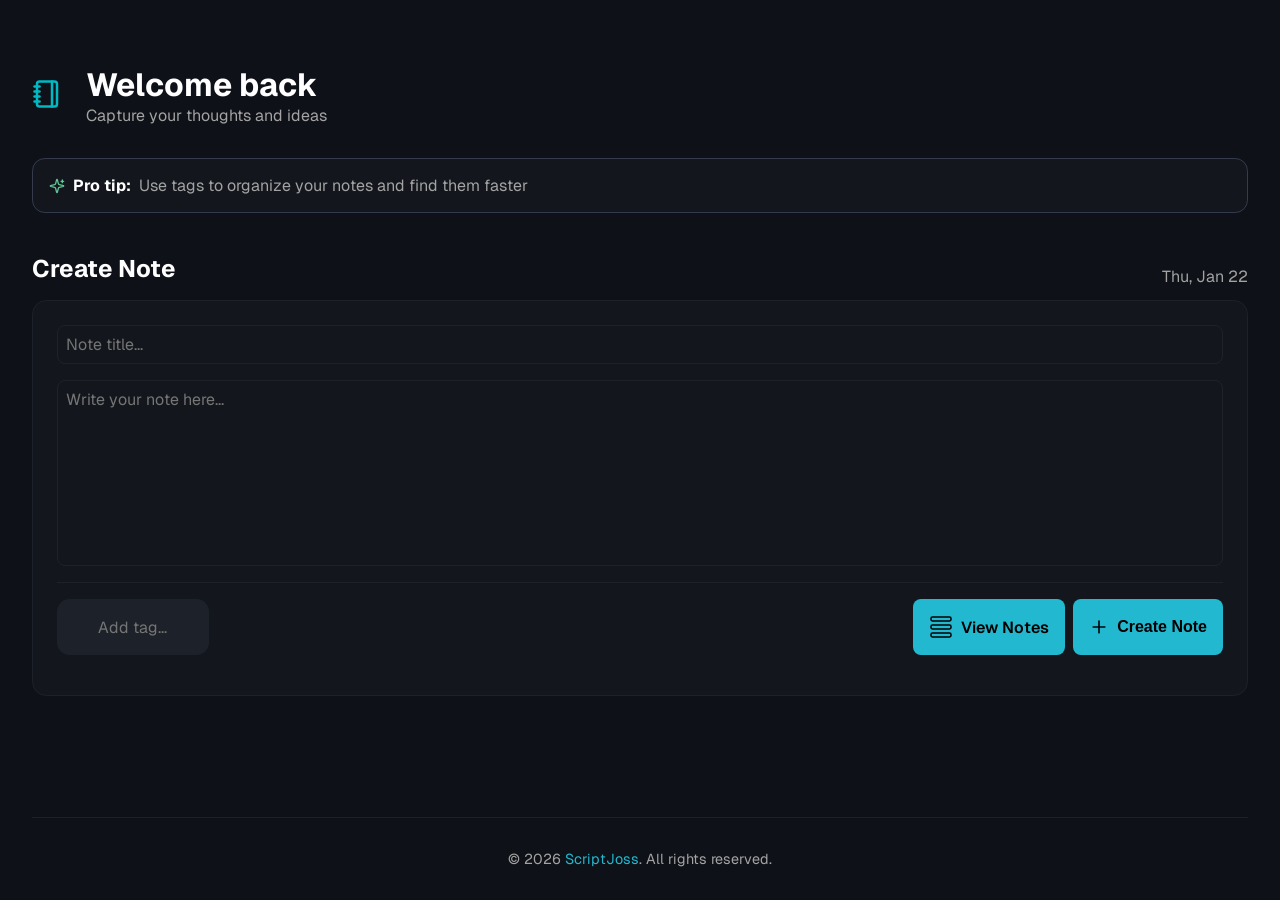
<file: templates/index.html>
<!DOCTYPE html>
<html lang="en">
  <head>
    <meta charset="UTF-8" />
    <meta name="viewport" content="width=device-width, initial-scale=1.0" />
    <link rel="stylesheet" href="../static/css/style.css" />
    <meta
      name="description"
      content="A simple notes application built with ScriptJoss."
    />
    <!-- This page is the main part of the website -->
    <title>Notes App - ScriptJoss</title>
  </head>
  <body>
    <header>
      <div class="container-header">
        <img src="../static/img/icon.svg" alt="Icon notebook" />
        <div class="container-header-content">
          <h1>Welcome back</h1>
          <p>Capture your thoughts and ideas</p>
        </div>
      </div>
      <div class="container-protip">
        <img src="../static/img/star.svg" alt="Star from aside of pro tip" />
        <h4>Pro tip:</h4>
        <p>Use tags to organize your notes and find them faster</p>
      </div>
    </header>

    <!-- Create note -->
    <main>
      <div class="main-content">
        <h2>Create Note</h2>
        <p>Thu, Jan 22</p>
      </div>
      <div class="container-form">
        <form action="/create_note" method="post">
          <div class="form-group">
            <label for="title" class="sr-only">Note title</label>
            <input
              type="text"
              id="title"
              name="title"
              placeholder="Note title..."
              required
            />
          </div>
          <div class="form-group">
            <label for="content" class="sr-only">Note content</label>
            <textarea
              id="content"
              name="content"
              rows="8"
              placeholder="Write your note here..."
              required
            ></textarea>
          </div>
          <div class="form-group">
            <div class="group-other">
              <label for="tags" class="sr-only">Note tags</label>
              <input
                type="text"
                id="tags"
                name="tags"
                placeholder="Add tag..."
              />
                <div class="group-other-container-buttons">
                  <a href="/view_notes" class="btn button-view">
                    <img src="../static/img/list.svg" alt="List icon" /> View
                    Notes
                  </a>
                  <button type="submit" class="btn">
                    <img src="../static/img/plus.svg" alt="Plus icon" /> Create
                    Note
                  </button>
                </div>
          </div>
        </form>
      </div>
    </main>
    <!-- Footer -->
    <footer>
      <p>
        &copy; 2026
        <a href="https://github.com/ScriptJoss" target="_blank">ScriptJoss</a>.
        All rights reserved.
      </p>
    </footer>
  </body>
</html>
</file>
<file: static/css/style.css>
@import url('https://fonts.googleapis.com/css2?family=Geist:wght@100..900&family=Outfit:wght@100..900&display=swap');

/* CSS Variables */
:root {
    --color-bg-dark: #0e1117;
    --color-bg-darker: #13171d;
    --color-border: #1d2129;
    --color-border-light: #343b4d;
    --color-text: #ffffff;
    --color-text-muted: #a3a3a3;
    --color-primary: #22b8cf;
    --control-width: 120px;
    --control-height: 40px;
    --radius-sm: 0.5rem;
    --radius-md: 0.8rem;
    --radius-lg: 0.9rem;
    --gap-sm: 0.5rem;
    --gap-md: 1rem;
    --gap-lg: 1.5rem;
    --transition-speed: 0.3s;
}

*{
    box-sizing: border-box;
    margin: 0;
    padding: 0;
}

html, body {
    height: 100%;
}

body{
    background-color: var(--color-bg-dark);
    font-family: 'Geist', sans-serif;
    color: var(--color-text);
    padding: 2rem;
    display: flex;
    flex-direction: column;
}

/* Screen reader only class for accessibility */
.sr-only {
    position: absolute;
    width: 1px;
    height: 1px;
    padding: 0;
    margin: -1px;
    overflow: hidden;
    clip: rect(0, 0, 0, 0);
    white-space: nowrap;
    border-width: 0;
}

/* Header */
.container-header {
    display: flex;
    gap: var(--gap-lg);
    margin: 2rem 0;
}

.container-header img{
    width: 30px;
    height: 60px;
    object-fit: contain;
}

.container-header-content p {
    color: var(--color-text-muted);
}

/* Protip */
.container-protip {
    border: 1px solid var(--color-border-light);
    border-radius: var(--radius-md);
    padding: 1rem;
    width: 100%;
    display: flex;
    align-items: center;
    gap: var(--gap-sm);
    margin-top: 1rem;
    background-color: var(--color-bg-darker);
}

.container-protip p{
    color: var(--color-text-muted);
}

/* Create note */
main{
    margin-top: 2.5rem;
    flex: 1;
}

main h2 {
    margin-bottom: 1rem;
}

.main-content{
    display: flex;
    justify-content: space-between;
    align-items: center;
}

.main-content p{
    color: var(--color-text-muted);
}

.container-form {
    border: 1px solid var(--color-border);
    border-radius: var(--radius-lg);
    padding: 1.5rem;
    background-color: var(--color-bg-darker);
}

.form-group {
    display: flex;
    flex-direction: column;
    gap: var(--gap-sm);
    margin-bottom: 1rem;
}

.form-group textarea {
    resize: none;
}

.form-group input,
.form-group textarea {
    font-family: 'Geist', sans-serif;
    font-size: 1rem;
    padding: 0.5rem;
    background-color: transparent;
    border: 1px solid var(--color-border);
    color: var(--color-text);
    border-radius: var(--radius-sm);
    transition: border-color var(--transition-speed) ease;
}

.form-group input:focus,
.form-group textarea:focus {
    outline: none;
    border-color: var(--color-primary);
}

.group-other {
    display: flex;
    max-width: 100%;
    border-top: 1px solid var(--color-border);
    padding-top: 1rem;
}

.group-other-container-buttons{
    display: flex;
    justify-content: flex-end;
    flex-grow: 1;
    gap: var(--gap-sm);
}

.group-other input {
    background-color: var(--color-border);
    border-radius: var(--radius-md);
    max-width: 13%;
    text-align: center;
    border: none;
    color: var(--color-text);
    padding: 0.5rem;
    transition: background-color var(--transition-speed) ease;
}

.group-other input:focus {
    outline: none;
    background-color: var(--color-border-light);
}

/* Button form */
.container-form button,
.button-view {
    background-color: var(--color-primary);
    border: none;
    border-radius: var(--radius-sm);
    color: #000000;
    cursor: pointer;
    display: flex;
    align-items: center;
    gap: var(--gap-sm);
    padding: 0.5rem 1rem;
    font-size: 1rem;
    transition: all var(--transition-speed) ease;
    font-weight: 600;
}

.container-form button:hover {
    opacity: 0.9;
}

.container-form button:focus {
    outline: 2px solid var(--color-primary);
    outline-offset: 2px;
}

.btn:hover,
.button-view:hover{
    background-color: #35abbd;
    box-shadow: 0px 0px 25px 7px rgba(18, 113, 127, 0.3);
}

.button-view{
    display: flex;
    align-items: center;
    gap: var(--gap-sm);
    border: none;
    color: #000000;
    padding: 1rem;
    text-decoration: none;
}

/* Footer */
footer {
    display: flex;
    justify-content: center;
    align-items: center;
    text-align: center;
    margin-top: auto;
    padding-top: 2rem;
    border-top: 1px solid var(--color-border);
    color: var(--color-text-muted);
}

footer p {
    font-size: 0.9rem;
}

footer a {
    color: var(--color-primary);
    text-decoration: none;
    transition: color var(--transition-speed) ease;
}

footer a:hover {
    color: var(--color-text);
    text-decoration: underline;
}

/* Responsive Design */
@media (max-width: 768px) {
    body {
        padding: 1rem;
    }

    .main-content {
        flex-direction: column;
        align-items: flex-start;
        gap: var(--gap-md);
    }

    .group-other {
        flex-direction: column;
    }

    .group-other-container-buttons {
        gap: var(--gap-sm);
        flex-direction: column;
        width: 100%;
    }

    .container-form button {
        width: 100%;
        justify-content: center;
    }

    .button-view {
        justify-content: center;
        width: 100%;
        padding: .4rem;
    }

    .group-other input {
        max-width: 100%;
        margin: .8rem;
    }

    .container-header {
        gap: var(--gap-md);
        margin: 1.5rem 0;
    }

    footer {
        padding-top: 1.5rem;
        margin-top: 2rem;
    }
}
</file>
